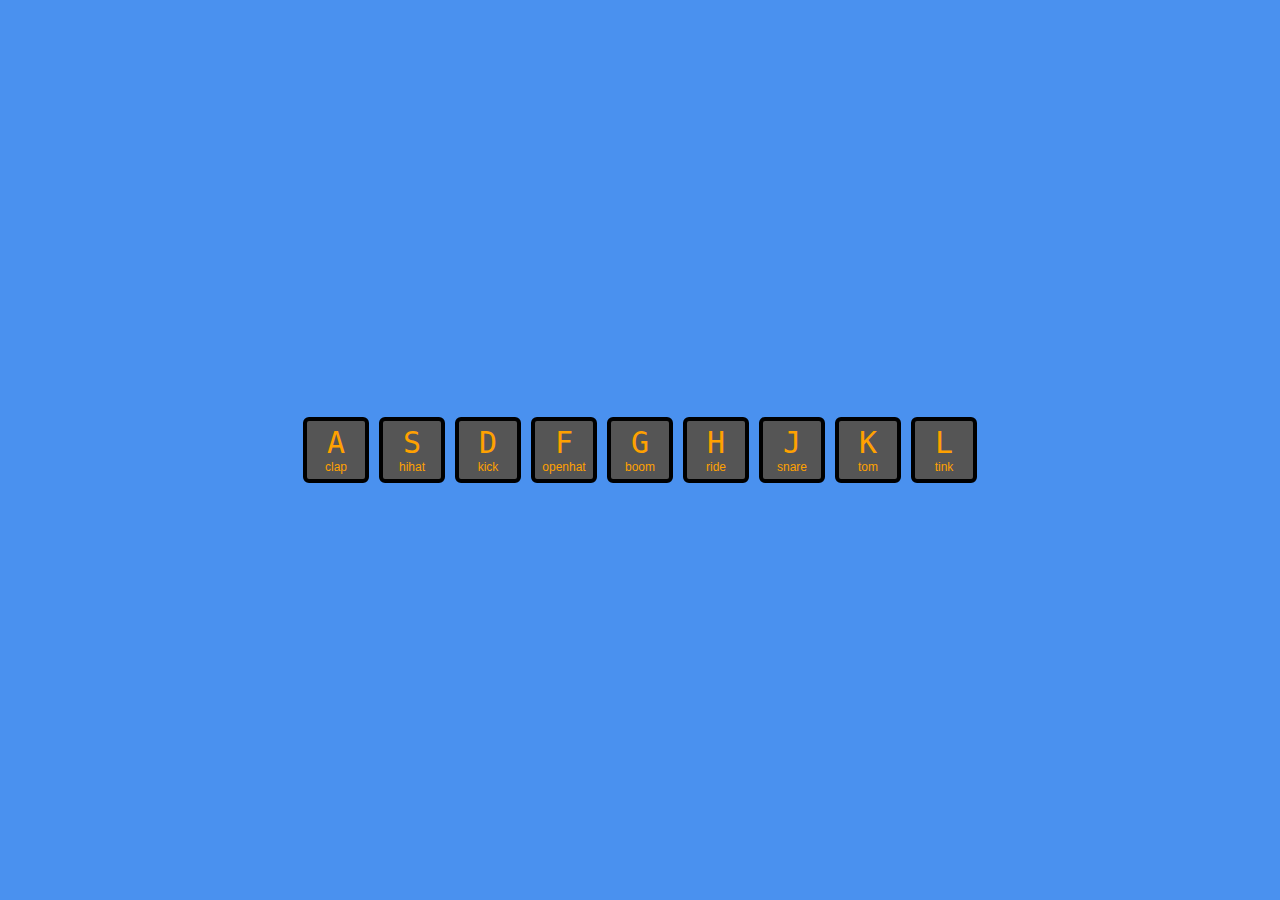
<file: Drum_kit/index.html>
<!DOCTYPE html>
<html lang="en" dir="ltr">
  <head>
    <meta charset="utf-8">
    <link rel="stylesheet" href="main-style.css">
    <title>Javascript Drum</title>
  </head>
  <body>

      <div class="keys">
        <div data-key="65" class="key">
          <kbd>A</kbd>
          <span class="sound">clap</span>
        </div>
        <div data-key="83" class="key">
          <kbd>S</kbd>
          <span class="sound">hihat</span>
        </div>
        <div data-key="68" class="key">
          <kbd>D</kbd>
          <span class="sound">kick</span>
        </div>
        <div data-key="70" class="key">
          <kbd>F</kbd>
          <span class="sound">openhat</span>
        </div>
        <div data-key="71" class="key">
          <kbd>G</kbd>
          <span class="sound">boom</span>
        </div>
        <div data-key="72" class="key">
          <kbd>H</kbd>
          <span class="sound">ride</span>
        </div>
        <div data-key="74" class="key">
          <kbd>J</kbd>
          <span class="sound">snare</span>
        </div>
        <div data-key="75" class="key">
          <kbd>K</kbd>
          <span class="sound">tom</span>
        </div>
        <div data-key="76" class="key">
          <kbd>L</kbd>
          <span class="sound">tink</span>
        </div>
      </div>

      <audio data-key="65" src="sounds/clap.wav"></audio>
      <audio data-key="83" src="sounds/hihat.wav"></audio>
      <audio data-key="68" src="sounds/kick.wav"></audio>
      <audio data-key="70" src="sounds/openhat.wav"></audio>
      <audio data-key="71" src="sounds/boom.wav"></audio>
      <audio data-key="72" src="sounds/ride.wav"></audio>
      <audio data-key="74" src="sounds/snare.wav"></audio>
      <audio data-key="75" src="sounds/tom.wav"></audio>
      <audio data-key="76" src="sounds/tink.wav"></audio>

<script>

function playSound (e) {
  const audio = document.querySelector(`audio[data-key="${e.keyCode}"]`);
  const key = document.querySelector(`.key[data-key="${e.keyCode}"]`);
  if (!audio) return;

  audio.currentTime = 0; //rewind to the start
  audio.play();
  key.classList.add('playing');
}


function removeTransition(e) {  //this function runs when the transiction ends (removeTransition)
  if(e.propertyName !== 'transform') return;
  this.classList.remove('playing');

}

const keys = document.querySelectorAll('.key');
keys.forEach(key => key.addEventListener('transitionend', removeTransition));
window.addEventListener('keydown', playSound);

</script>



  </body>
</html>
</file>
<file: Drum_kit/main-style.css>
html {
  font-size: 12px;
    background-color: #4a91ef;
}

body,html {
  margin: 0;
  padding: 0;
  font-family: sans-serif;
}


kbd {
  display: block;
  font-size: 30px;
}

 .drum-kit{
  min-height: 100vh;
  align-items: center;
}

.keys {
  display: flex;
  align-items: center;
  justify-content: center;
  min-height: 100vh;
}

.key {
  height: 50px;
  width: 50px;
  background-color: #555;
  border: .4rem solid black;
  border-radius: .5rem;
  color: #ffa100;
  margin: 5px;
  padding: 4px;
  text-align: center;
  transition: all .07s ease;
}

.playing {
  transform: scale(1.1);
  border-color: #00cbff;
  box-shadow: 0 0 10px #00cbff;
}
</file>
